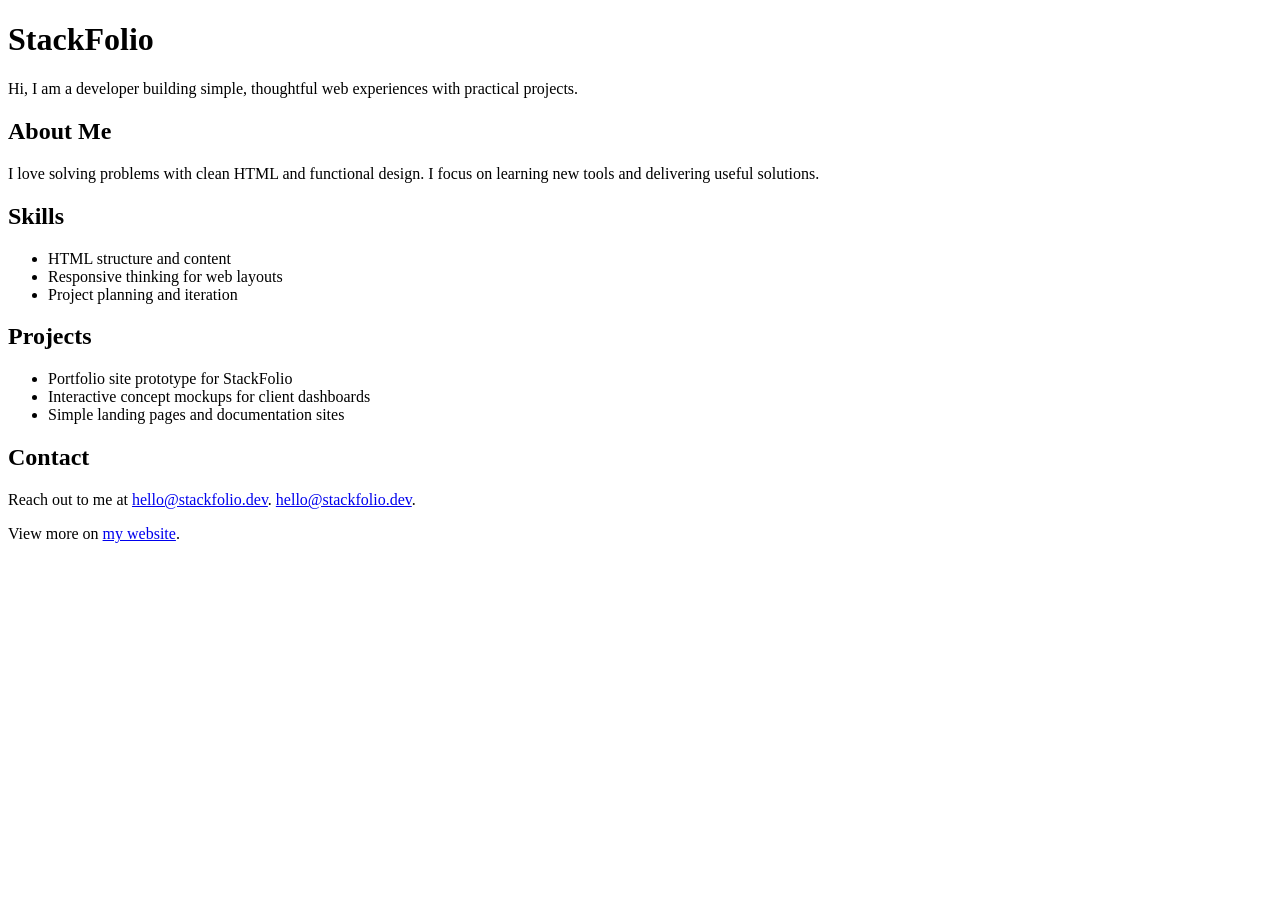
<file: stackfolio/index.html>
<!doctype html>
<html lang="en">
  <head>
    <meta charset="UTF-8" />
    <meta name="viewport" content="width=device-width, initial-scale=1.0" />
    <title>StackFolio</title>
  </head>
  <body>
    <h1>StackFolio</h1>
    <p>
      Hi, I am a developer building simple, thoughtful web experiences with
      practical projects.
    </p>

    <div>
      <h2>About Me</h2>
      <p>
        I love solving problems with clean HTML and functional design. I focus
        on learning new tools and delivering useful solutions.
      </p>
    </div>

    <h2>Skills</h2>
    <ul>
      <li>HTML structure and content</li>
      <li>Responsive thinking for web layouts</li>
      <li>Project planning and iteration</li>
    </ul>

    <h2>Projects</h2>
    <ul>
      <li>Portfolio site prototype for StackFolio</li>
      <li>Interactive concept mockups for client dashboards</li>
      <li>Simple landing pages and documentation sites</li>
    </ul>

    <h2>Contact</h2>
    <p>
      Reach out to me at
      <a href="mailto:hello@stackfolio.dev">hello@stackfolio.dev</a>.
      <a href="https://google.com">hello@stackfolio.dev</a>.
    </p>
    <p>
      View more on <a href="https://example.com" target="_blank">my website</a>.
    </p>
  </body>
</html>
</file>
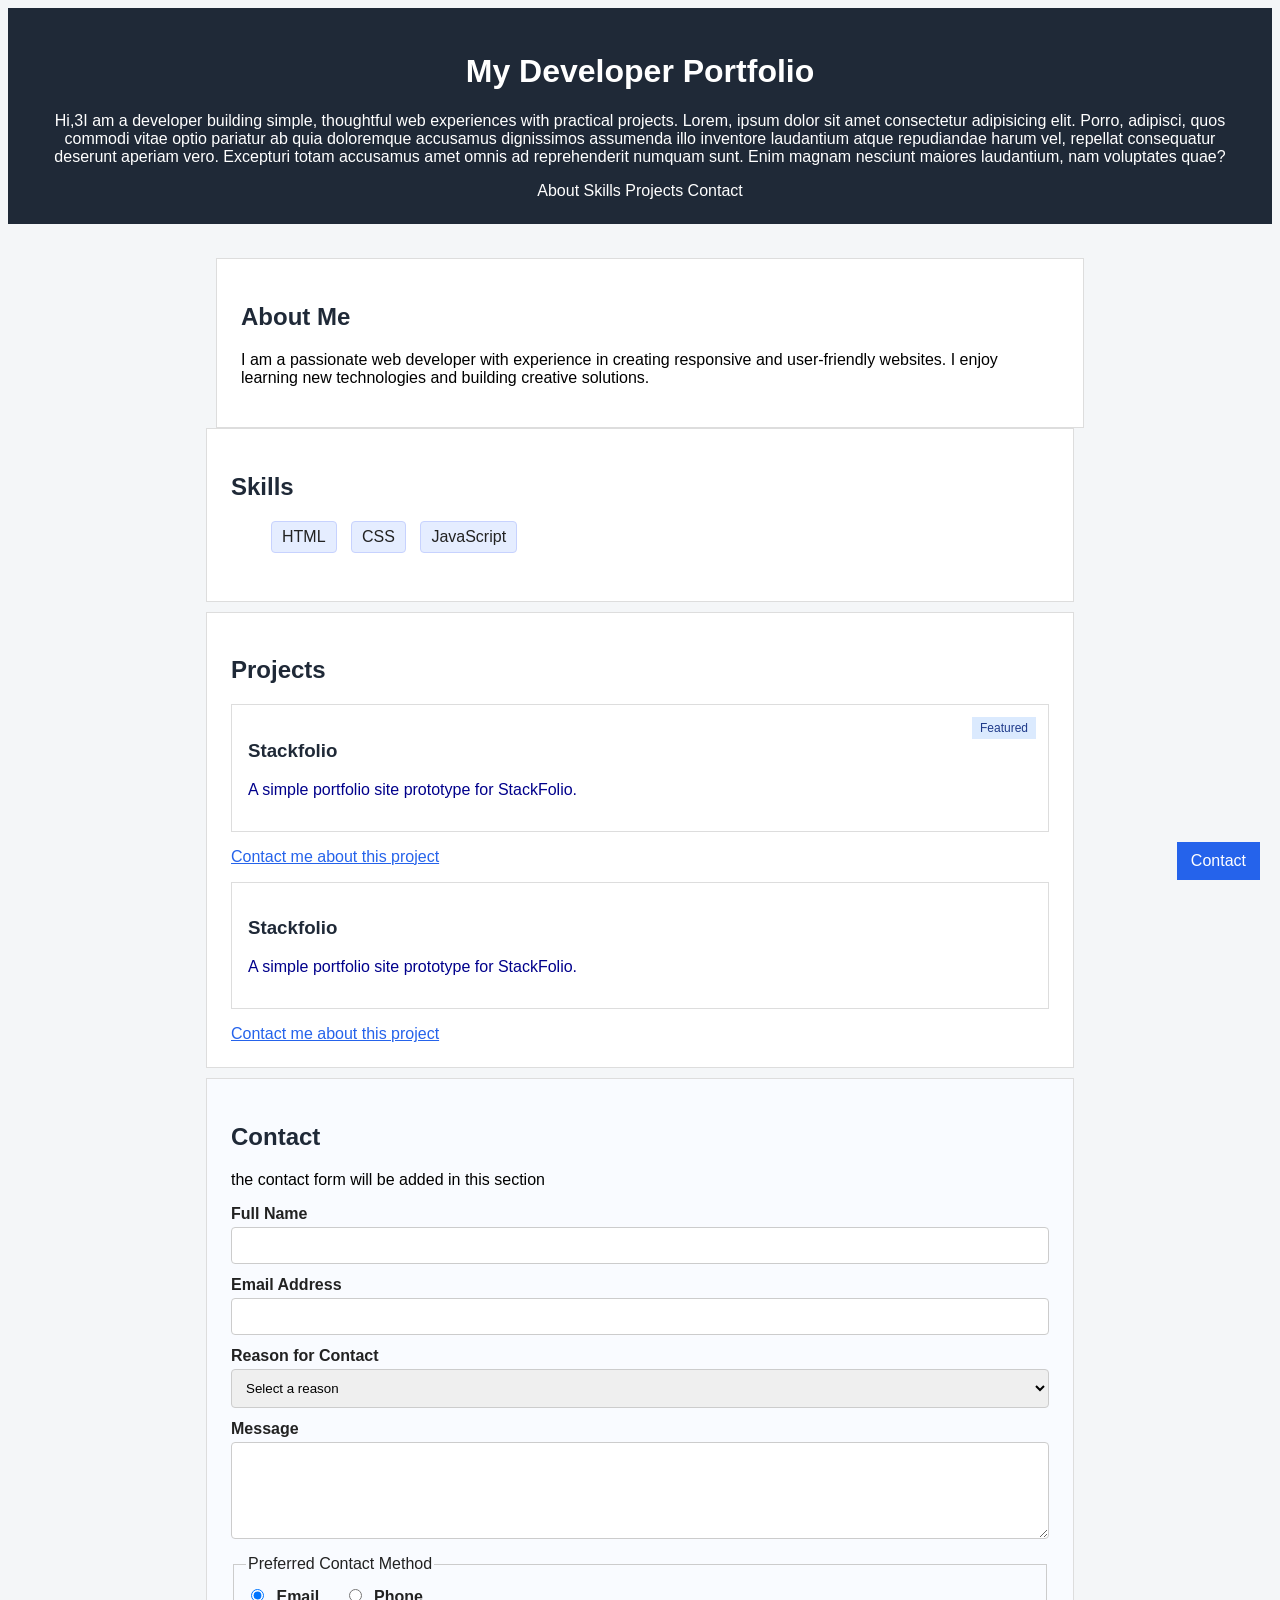
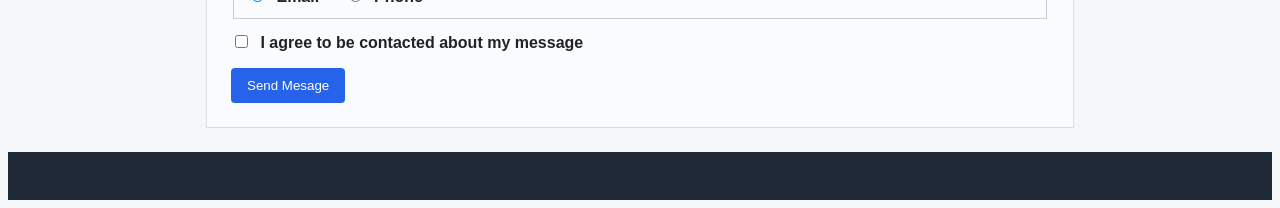
<file: class4.html>
<!doctype html>
<html lang="en">
  <head>
    <meta charset="UTF-8" />
    <meta name="viewport" content="width=device-width, initial-scale=1.0" />
    <title>Document</title>
    <!-- <style>
      html {
        scroll-behavior: smooth;
      }
      h1 {
        color: red;
      }
    </style> -->
    <link rel="stylesheet" href="./class4.css" />
  </head>
  <body>
    <header>
      <h1>My Developer Portfolio</h1>
      <p>
        Hi,3I am a developer building simple, thoughtful web experiences with
        practical projects. Lorem, ipsum dolor sit amet consectetur adipisicing
        elit. Porro, adipisci, quos commodi vitae optio pariatur ab quia
        doloremque accusamus dignissimos assumenda illo inventore laudantium
        atque repudiandae harum vel, repellat consequatur deserunt aperiam vero.
        Excepturi totam accusamus amet omnis ad reprehenderit numquam sunt. Enim
        magnam nesciunt maiores laudantium, nam voluptates quae?
      </p>
      <nav>
        <a href="#about">About</a>
        <a href="#skills">Skills</a>
        <a href="#projects">Projects</a>
        <a href="#contact">Contact</a>
      </nav>
    </header>
    <main>
      <section id="about" class="section-card">
        <h2>About Me</h2>
        <p>
          I am a passionate web developer with experience in creating responsive
          and user-friendly websites. I enjoy learning new technologies and
          building creative solutions.
        </p>
      </section>
      <section id="skills" class="section-card">
        <h2>Skills</h2>
        <ul>
          <li>HTML</li>
          <li>CSS</li>
          <li>JavaScript</li>
        </ul>
      </section>
      <section id="projects" class="section-card">
        <h2>Projects</h2>
        <!-- <ul>
          <li>Portfolio site prototype for StackFolio</li>
          <li>Interactive concept mockups for client dashboards</li>
          <li>Simple landing pages and documentation sites</li>
        </ul> -->
        <article class="project-card featured-project">
          <span class="project-status">Featured</span>
          <h3>Stackfolio</h3>
          <p class="intro-text">
            A simple portfolio site prototype for StackFolio.
          </p>
        </article>
        <a href="#">Contact me about this project</a>
        <article class="project-card">
          <h3>Stackfolio</h3>
          <p class="intro-text">
            A simple portfolio site prototype for StackFolio.
          </p>
        </article>
        <a href="#">Contact me about this project</a>
      </section>
      <section id="contact" class="section-card" id="contact">
        <h2>Contact</h2>
        <p>the contact form will be added in this section</p>
        <form>
          <label for="full-name">Full Name</label>
          <input type="text" id="full-name" name="fullName" required />
          <label for="email">Email Address</label>
          <input type="email" id="email" name="email" required />
          <label for="reason">Reason for Contact</label>
          <select id="reason" name="reason" required>
            <option value="">Select a reason</option>
            <option value="project">Project Discussion</option>
            <option value="job">Job Opportunity</option>
            <option value="collaboration">Collaboration</option>
            <option value="feedback">Feedback</option>
          </select>
          <label for="message">Message</label>

          <textarea
            id="message"
            name="message"
            rows="5"
            minlength="20"
            maxlength="300"
            required
          ></textarea>
          <fieldset>
            <legend>Preferred Contact Method</legend>
            <input
              type="radio"
              id="contact-email"
              name="contactMethod"
              value="email"
              checked
            />
            <label for="contact-email" id="email-label">Email</label>
            <input
              type="radio"
              id="contact-phone"
              name="contactMethod"
              value="phone"
            />
            <label for="contact-phone">Phone</label>
          </fieldset>
          <input type="checkbox" id="consent" name="consent" required />
          <label for="consent" id="consent-label"
            >I agree to be contacted about my message</label
          >
          <button type="submit">Send Mesage</button>
        </form>
      </section>
    </main>
    <footer></footer>
    <a href="#contact" class="floating-contact">Contact</a>
  </body>
</html>
</file>
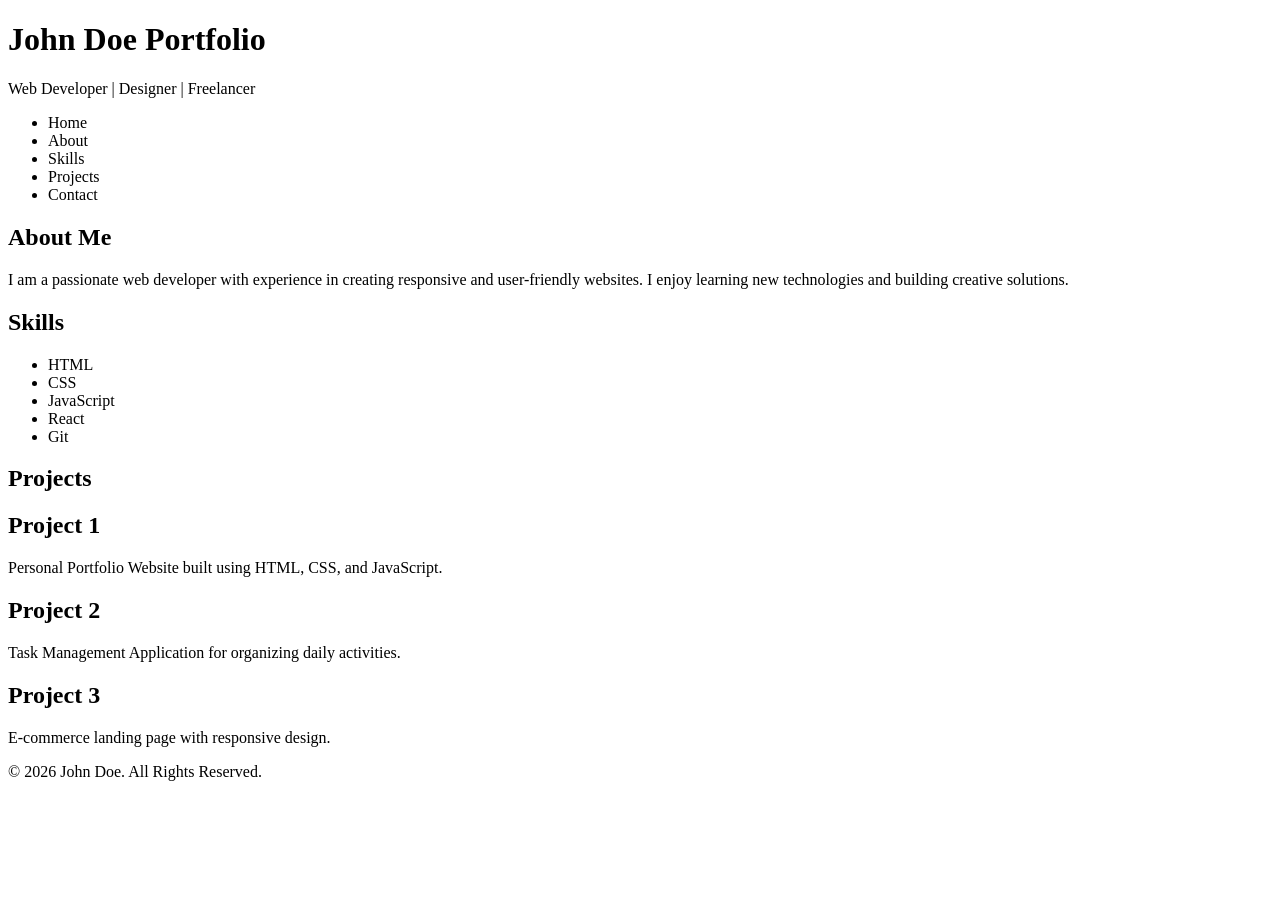
<file: stackfolio/div.html>
<!doctype html>
<html>
  <head>
    <meta charset="UTF-8" />
    <title>Portfolio Page</title>
  </head>
  <body>
    <div>
      <h1>John Doe Portfolio</h1>
      <p>Web Developer | Designer | Freelancer</p>
    </div>

    <div>
      <ul>
        <li>Home</li>
        <li>About</li>
        <li>Skills</li>
        <li>Projects</li>
        <li>Contact</li>
      </ul>
    </div>

    <div>
      <h2>About Me</h2>
      <p>
        I am a passionate web developer with experience in creating responsive
        and user-friendly websites. I enjoy learning new technologies and
        building creative solutions.
      </p>
    </div>

    <div>
      <h2>Skills</h2>
      <ul>
        <li>HTML</li>
        <li>CSS</li>
        <li>JavaScript</li>
        <li>React</li>
        <li>Git</li>
      </ul>
    </div>

    <div>
      <h2>Projects</h2>

      <div>
        <h2>Project 1</h2>
        <p>Personal Portfolio Website built using HTML, CSS, and JavaScript.</p>
      </div>

      <div>
        <h2>Project 2</h2>
        <p>Task Management Application for organizing daily activities.</p>
      </div>

      <div>
        <h2>Project 3</h2>
        <p>E-commerce landing page with responsive design.</p>
      </div>
    </div>

    <div>
      <p>&copy; 2026 John Doe. All Rights Reserved.</p>
    </div>
  </body>
</html>
</file>
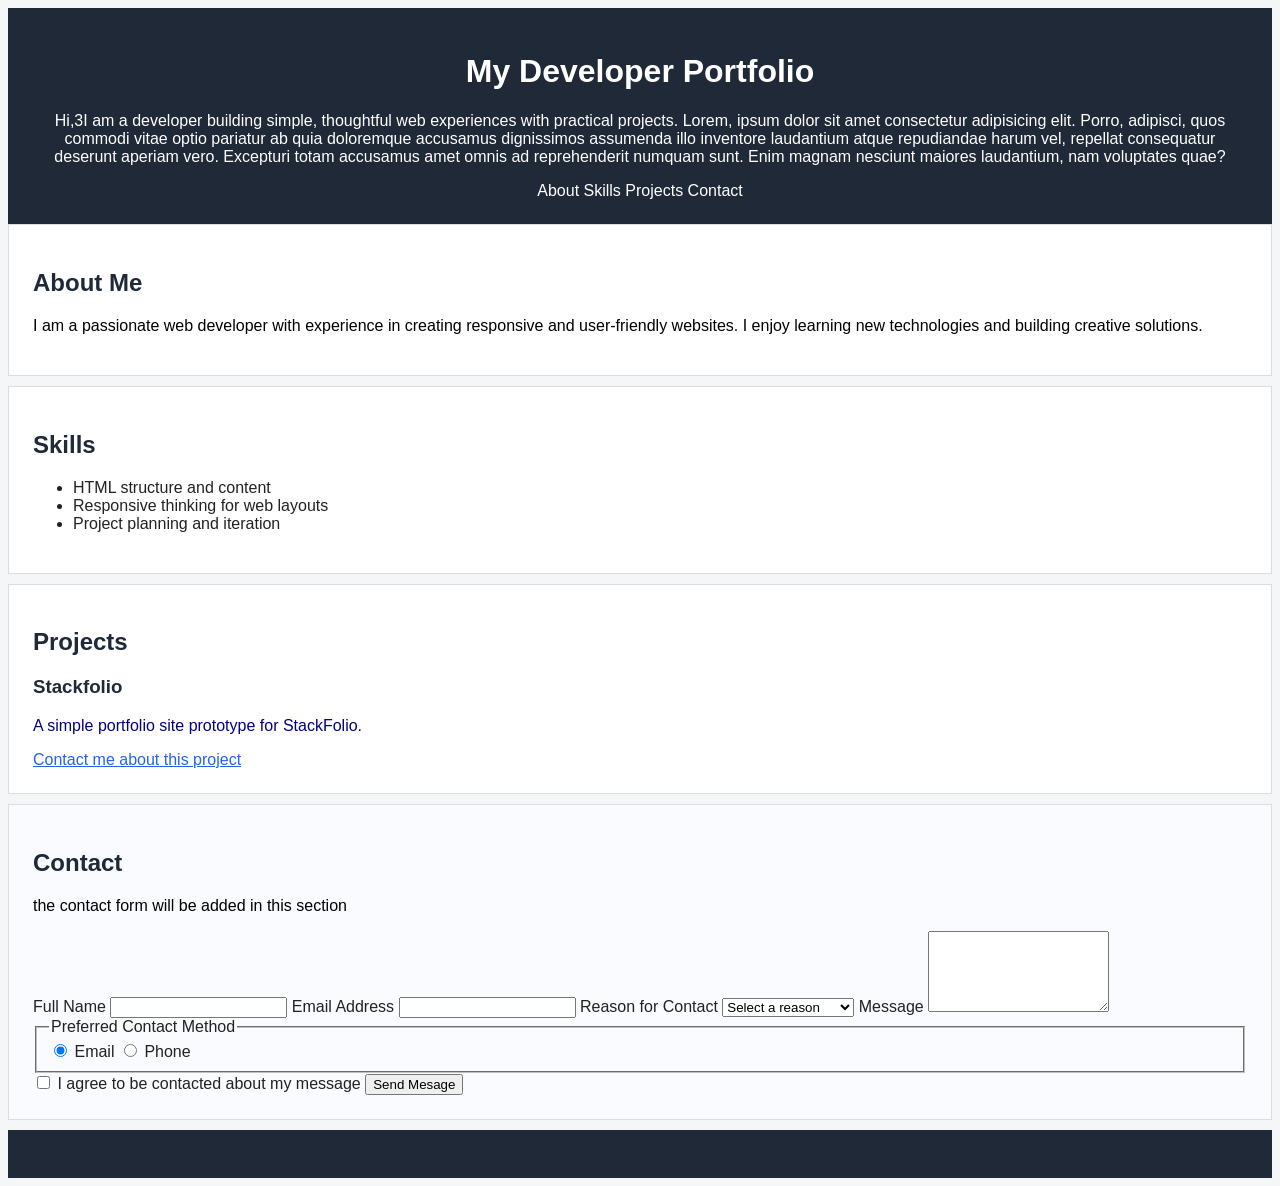
<file: stackfolio/semantic.html>
<!doctype html>
<html lang="en">
  <head>
    <meta charset="UTF-8" />
    <meta name="viewport" content="width=device-width, initial-scale=1.0" />
    <title>Document</title>
    <!-- <style>
      html {
        scroll-behavior: smooth;
      }
      h1 {
        color: red;
      }
    </style> -->
    <link rel="stylesheet" href="./styles.css" />
  </head>
  <body>
    <header>
      <h1>My Developer Portfolio</h1>
      <p>
        Hi,3I am a developer building simple, thoughtful web experiences with
        practical projects. Lorem, ipsum dolor sit amet consectetur adipisicing
        elit. Porro, adipisci, quos commodi vitae optio pariatur ab quia
        doloremque accusamus dignissimos assumenda illo inventore laudantium
        atque repudiandae harum vel, repellat consequatur deserunt aperiam vero.
        Excepturi totam accusamus amet omnis ad reprehenderit numquam sunt. Enim
        magnam nesciunt maiores laudantium, nam voluptates quae?
      </p>
      <nav>
        <a href="#about">About</a>
        <a href="#skills">Skills</a>
        <a href="#projects">Projects</a>
        <a href="#contact">Contact</a>
      </nav>
    </header>
    <main>
      <section id="about" class="section-card">
        <h2>About Me</h2>
        <p>
          I am a passionate web developer with experience in creating responsive
          and user-friendly websites. I enjoy learning new technologies and
          building creative solutions.
        </p>
      </section>
      <section id="skills" class="section-card">
        <h2>Skills</h2>
        <ul>
          <li>HTML structure and content</li>
          <li>Responsive thinking for web layouts</li>
          <li>Project planning and iteration</li>
        </ul>
      </section>
      <section id="projects" class="section-card">
        <h2>Projects</h2>
        <!-- <ul>
          <li>Portfolio site prototype for StackFolio</li>
          <li>Interactive concept mockups for client dashboards</li>
          <li>Simple landing pages and documentation sites</li>
        </ul> -->
        <article>
          <h3>Stackfolio</h3>
          <p class="intro-text">
            A simple portfolio site prototype for StackFolio.
          </p>
        </article>
        <a href="#">Contact me about this project</a>
      </section>
      <section id="contact" class="section-card" id="contact">
        <h2>Contact</h2>
        <p>the contact form will be added in this section</p>
        <form>
          <label for="full-name">Full Name</label>
          <input type="text" id="full-name" name="fullName" required />
          <label for="email">Email Address</label>
          <input type="email" id="email" name="email" required />
          <label for="reason">Reason for Contact</label>
          <select id="reason" name="reason" required>
            <option value="">Select a reason</option>
            <option value="project">Project Discussion</option>
            <option value="job">Job Opportunity</option>
            <option value="collaboration">Collaboration</option>
            <option value="feedback">Feedback</option>
          </select>
          <label for="message">Message</label>

          <textarea
            id="message"
            name="message"
            rows="5"
            minlength="20"
            maxlength="300"
            required
          ></textarea>
          <fieldset>
            <legend>Preferred Contact Method</legend>
            <input
              type="radio"
              id="contact-email"
              name="contactMethod"
              value="email"
              checked
            />
            <label for="contact-email">Email</label>
            <input
              type="radio"
              id="contact-phone"
              name="contactMethod"
              value="phone"
            />
            <label for="contact-phone">Phone</label>
          </fieldset>
          <input type="checkbox" id="consent" name="consent" required />
          <label for="consent">I agree to be contacted about my message</label>
          <button type="submit">Send Mesage</button>
        </form>
      </section>
    </main>
    <footer></footer>
  </body>
</html>
</file>
<file: class4.css>
* {
  box-sizing: border-box; /* content-box*/
}

h1 {
  color: aliceblue;
}

body {
  background-color: lightyellow;
  font-family: Arial, Helvetica, sans-serif;
  color: #222;
  background-color: #f4f6f8;
}

h2 {
  font-size: 24px;
}

.section-card {
  background-color: white;
  border: 1px solid #dddddd;
  padding: 24px;
  margin-bottom: 10px;
}

#contact {
  background-color: #f9fbff;
}

h1,
h2,
h3 {
  color: #1f2937;
}

/* p {
  color: #333333;
  line-height: 1.6;
} */

p {
  color: gray;
}

.intro-text {
  color: darkblue;
}

p {
  color: black;
}

header,
footer {
  background-color: #1f2937;
  color: white;
  padding: 24px;
  text-align: center;
}

h1,
h2,
h3 {
  color: #1f2937;
}

header h1,
header p,
footer p {
  color: white;
}

a {
  color: #2563eb;
}

nav a {
  color: white;
  text-decoration: none;
}

main {
  max-width: 900px;
  margin: 24px auto;
  padding: 0 16px;
}

label {
  display: block;
  margin-top: 12px;
  font-weight: bold;
}

input,
select,
textarea {
  width: 100%;
  padding: 10px;
  margin-top: 4px;
  border: 1px solid #cccccc;
  border-radius: 4px;
}

fieldset {
  border: 1px solid #cccccc;
  padding: 12px;
  margin-top: 12px;
}

fieldset label {
  display: inline;
  margin-right: 20px;
}

fieldset input {
  width: auto;
  margin-right: 8px;
}

#consent,
#consent-label {
  width: auto;
  display: inline;
  margin-top: 16px;
  margin-right: 8px;
}

button {
  display: block;
  margin-top: 16px;
  padding: 10px 16px;
  border: none;
  background-color: #2563eb;
  color: white;
  cursor: pointer;
  border-radius: 4px;
}

#skills li {
  display: inline-block;
  margin-right: 10px;
  margin-bottom: 8px;
  padding: 6px 10px;
  border: 1px solid #c7d2fe;
  background-color: #e5edff;
  border-radius: 4px;
}

.section-card {
  position: static;
  top: 20px;
}

#about {
  position: relative;
  top: 10px;
  left: 10px;
}

.project-card {
  border: 1px solid #ddd;
  padding: 16px;
  margin: 16px 0;
}

.featured-project {
  position: relative;
}

.project-status {
  position: absolute;
  top: 12px;
  right: 12px;
  padding: 4px 8px;
  background-color: #dbeafe;
  color: #1e3a8a;
  font-size: 12px;
}

.floating-contact {
  position: fixed;
  right: 20px;
  bottom: 20px;
  padding: 10px 14px;
  background-color: #2563eb;
  color: white;
  text-decoration: none;
}
</file>
<file: stackfolio/styles.css>
h1 {
  color: aliceblue;
}

body {
  background-color: lightyellow;
  font-family: Arial, Helvetica, sans-serif;
  color: #222;
  background-color: #f4f6f8;
}

h2 {
  font-size: 24px;
}

.section-card {
  background-color: white;
  border: 1px solid #dddddd;
  padding: 24px;
  margin-bottom: 10px;
}

#contact {
  background-color: #f9fbff;
}

h1,
h2,
h3 {
  color: #1f2937;
}

/* p {
  color: #333333;
  line-height: 1.6;
} */

p {
  color: gray;
}

.intro-text {
  color: darkblue;
}

p {
  color: black;
}

header,
footer {
  background-color: #1f2937;
  color: white;
  padding: 24px;
  text-align: center;
}

h1,
h2,
h3 {
  color: #1f2937;
}

header h1,
header p,
footer p {
  color: white;
}

a {
  color: #2563eb;
}

nav a {
  color: white;
  text-decoration: none;
}
</file>
